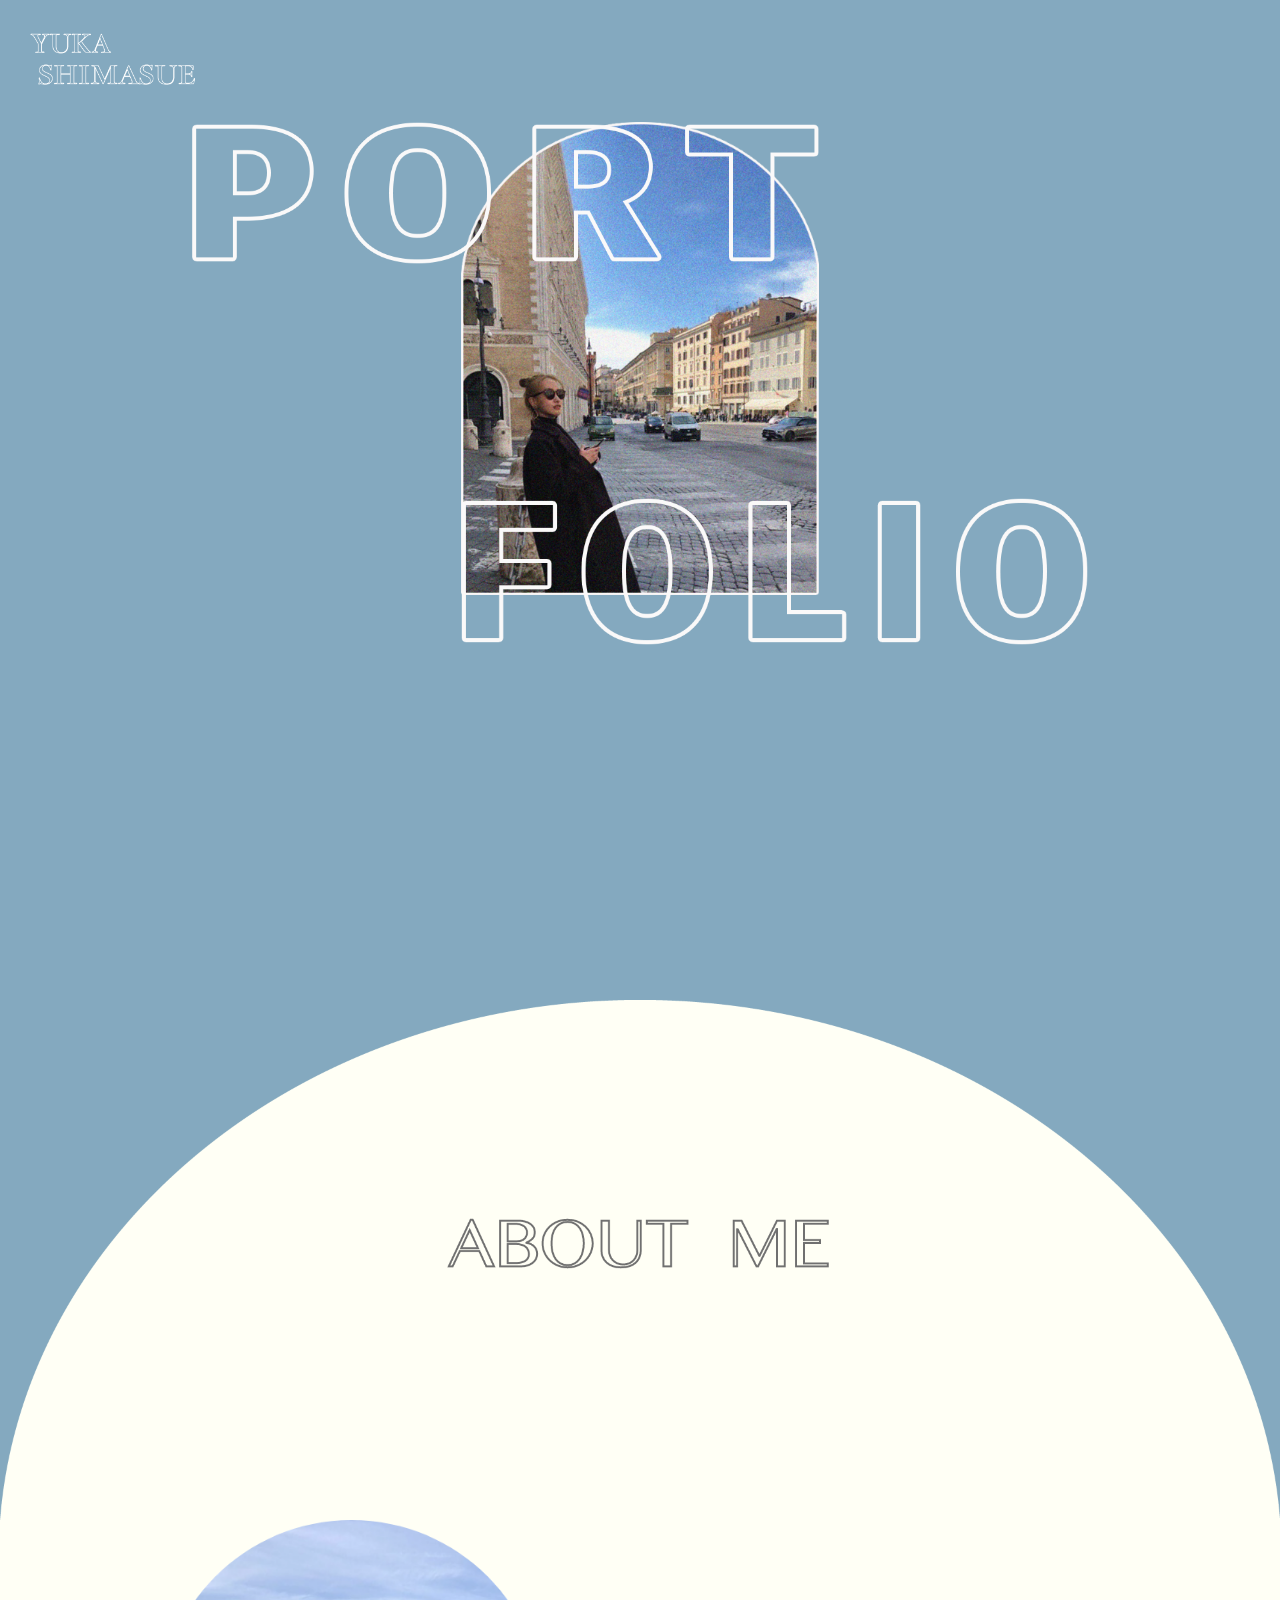
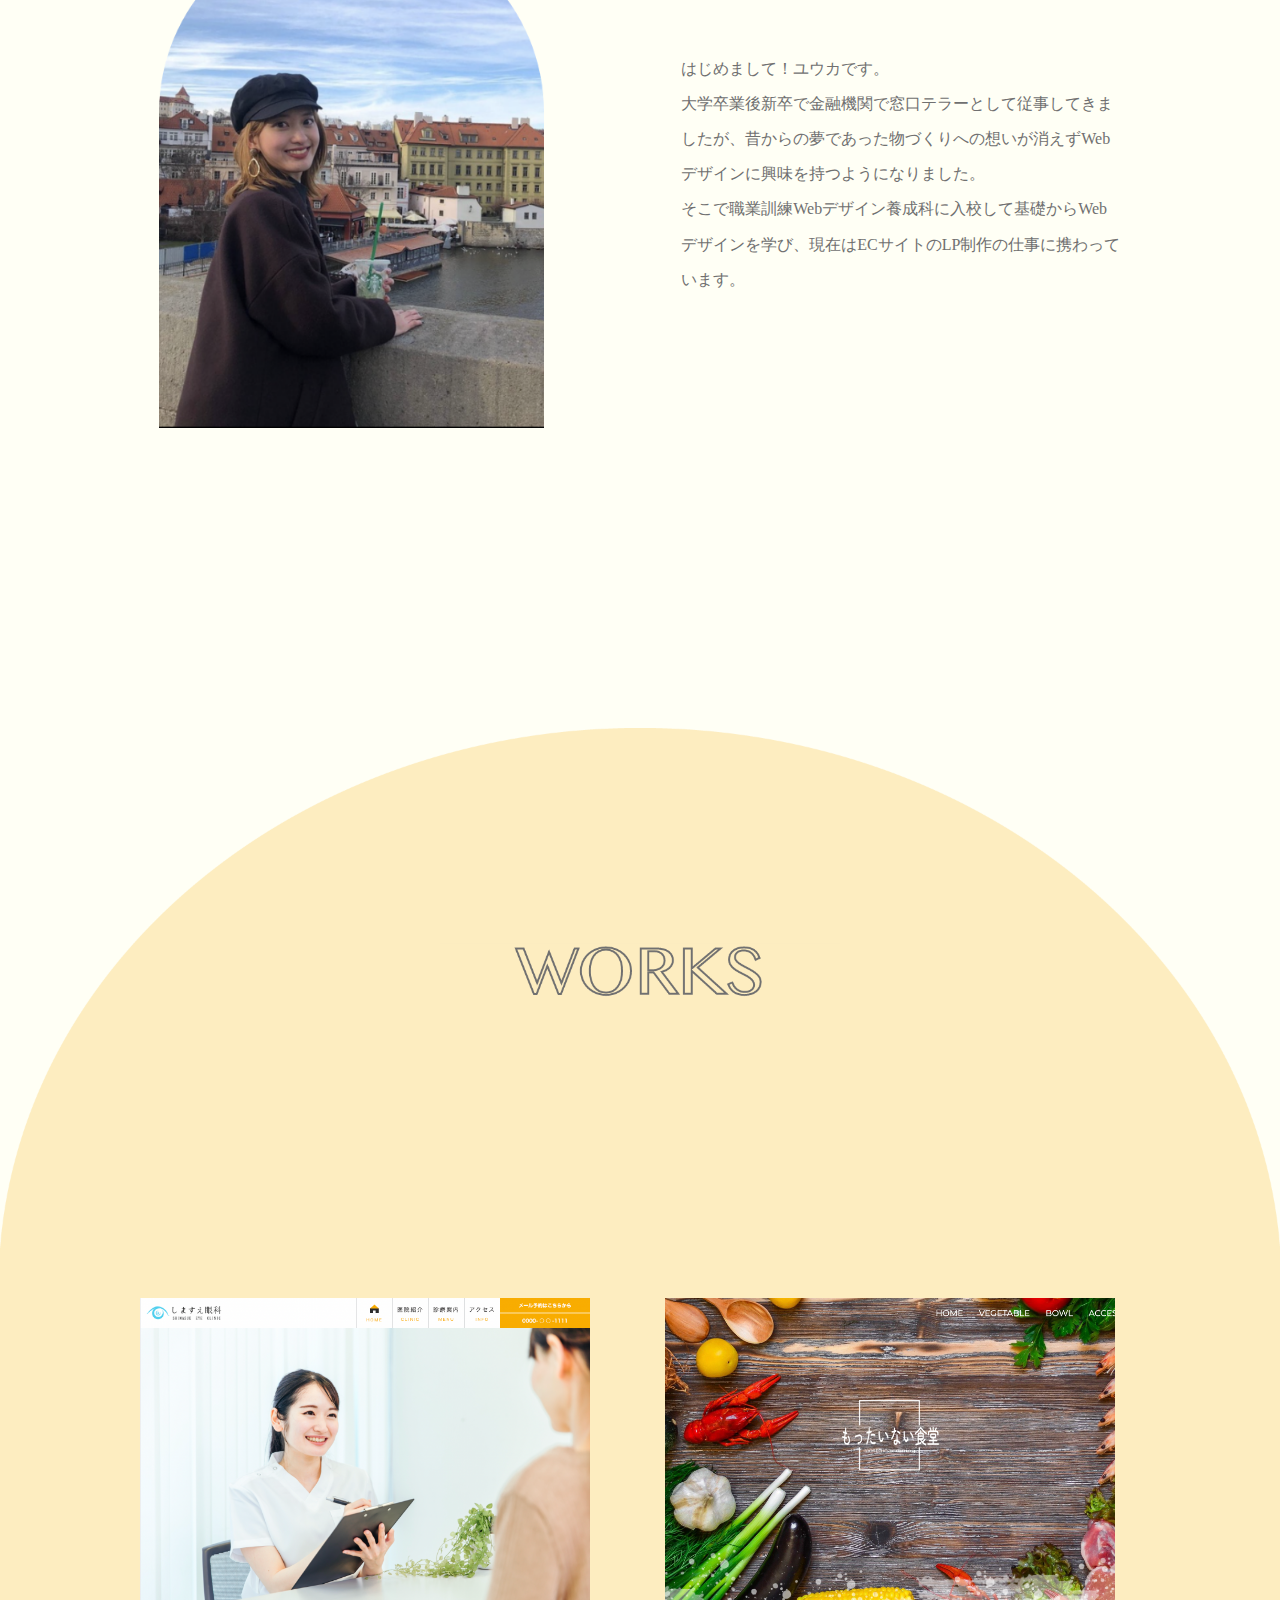
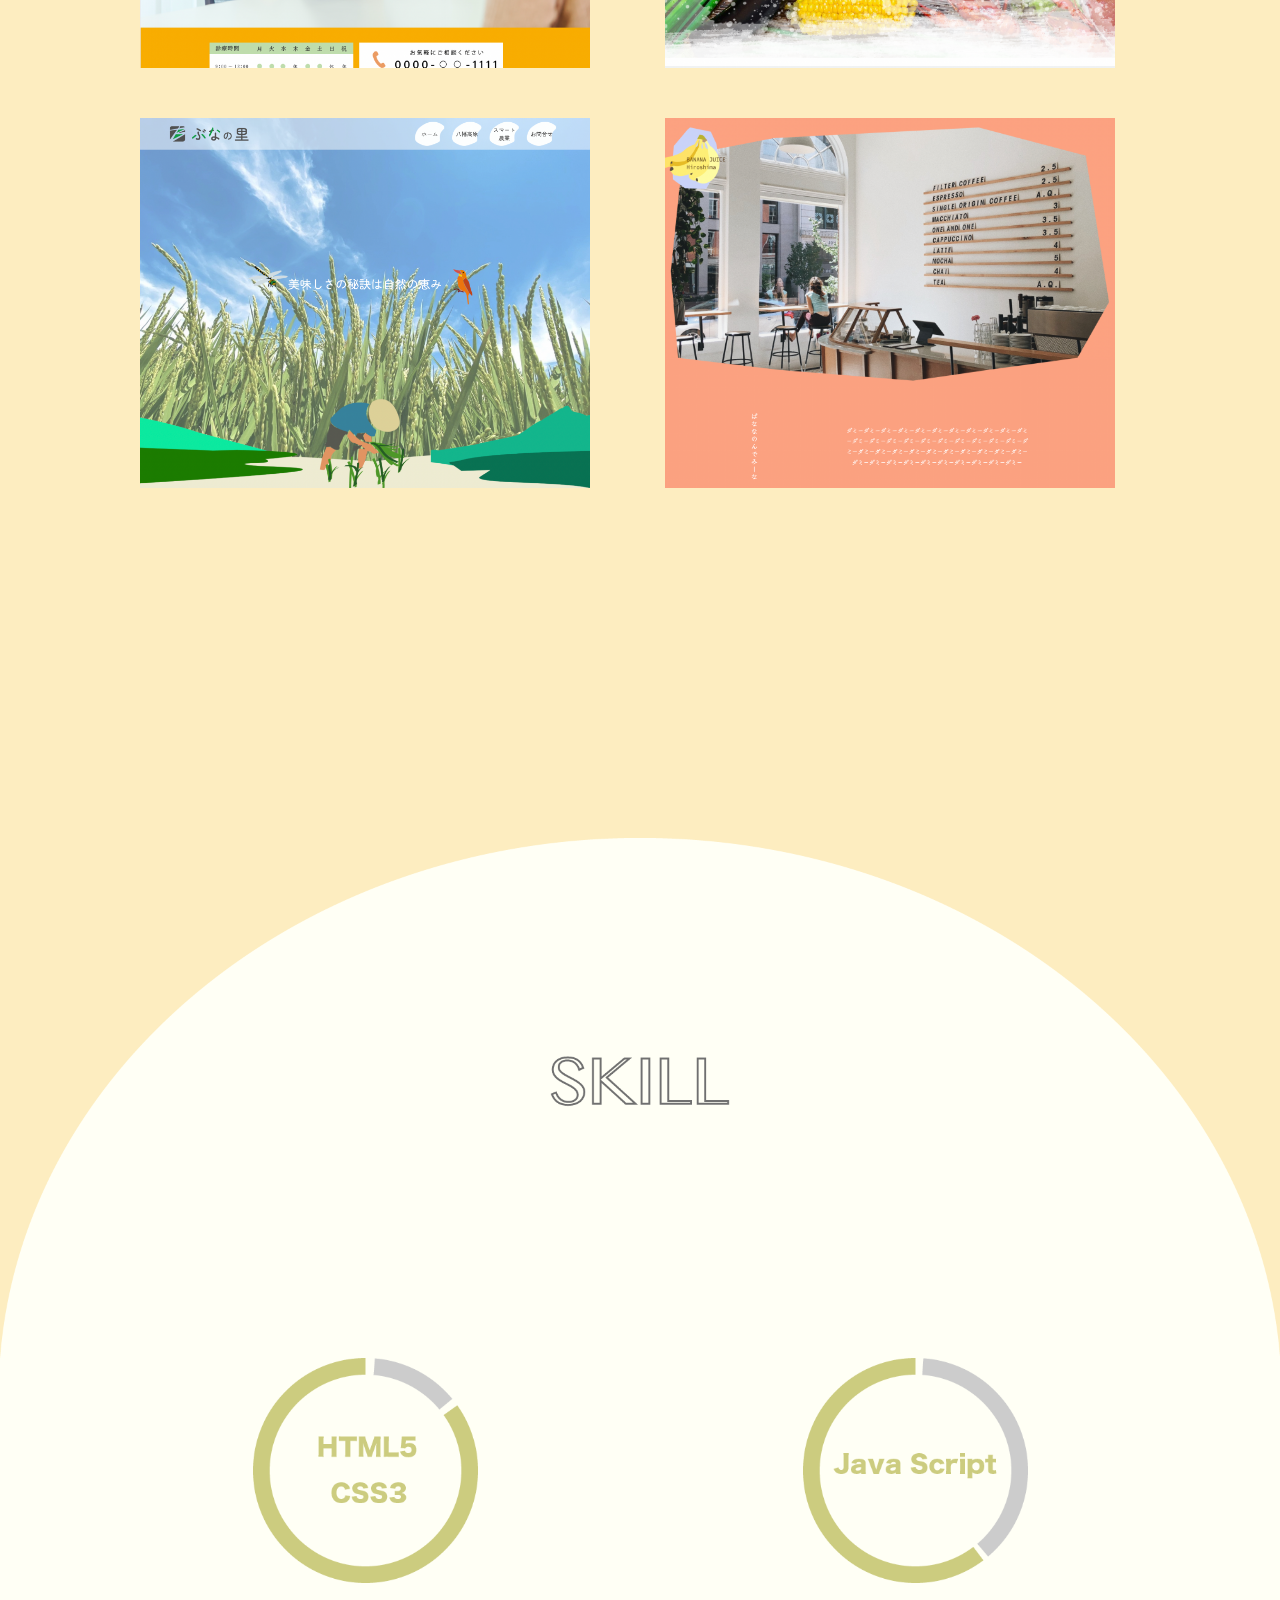
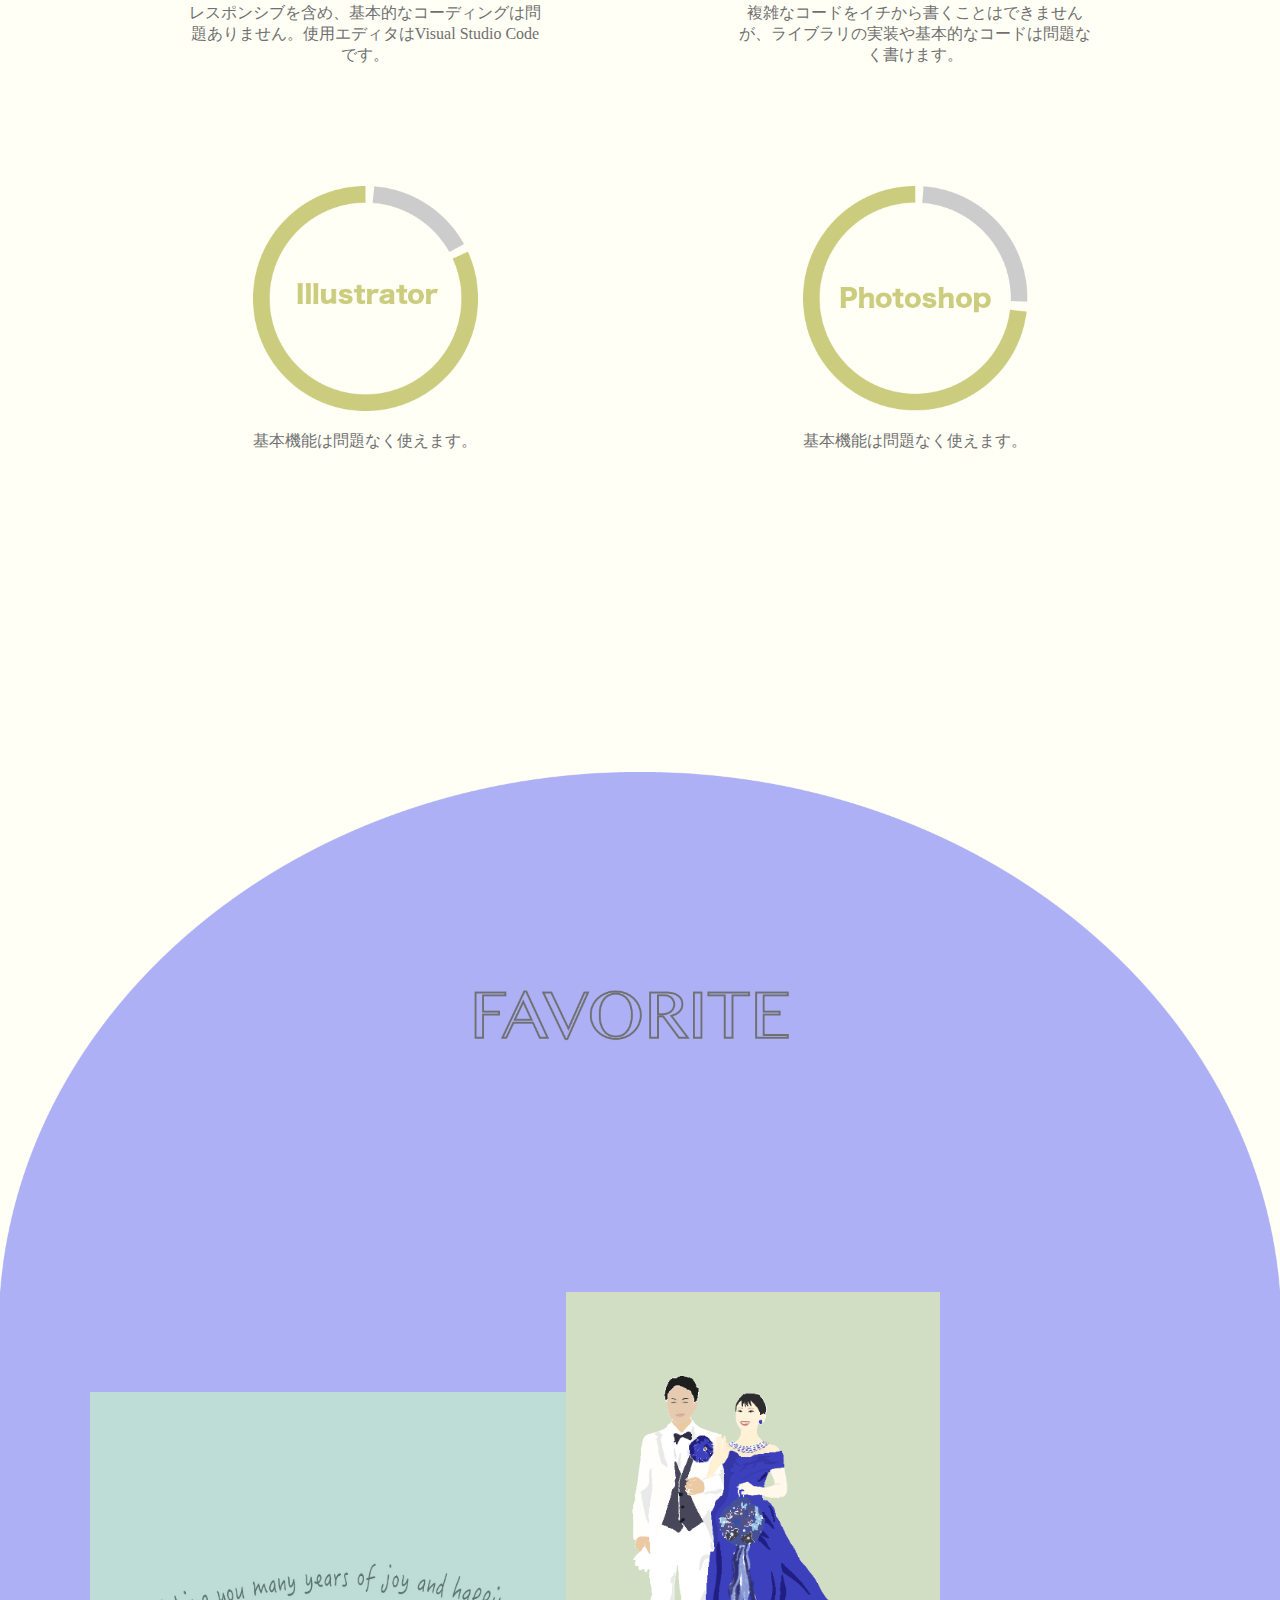
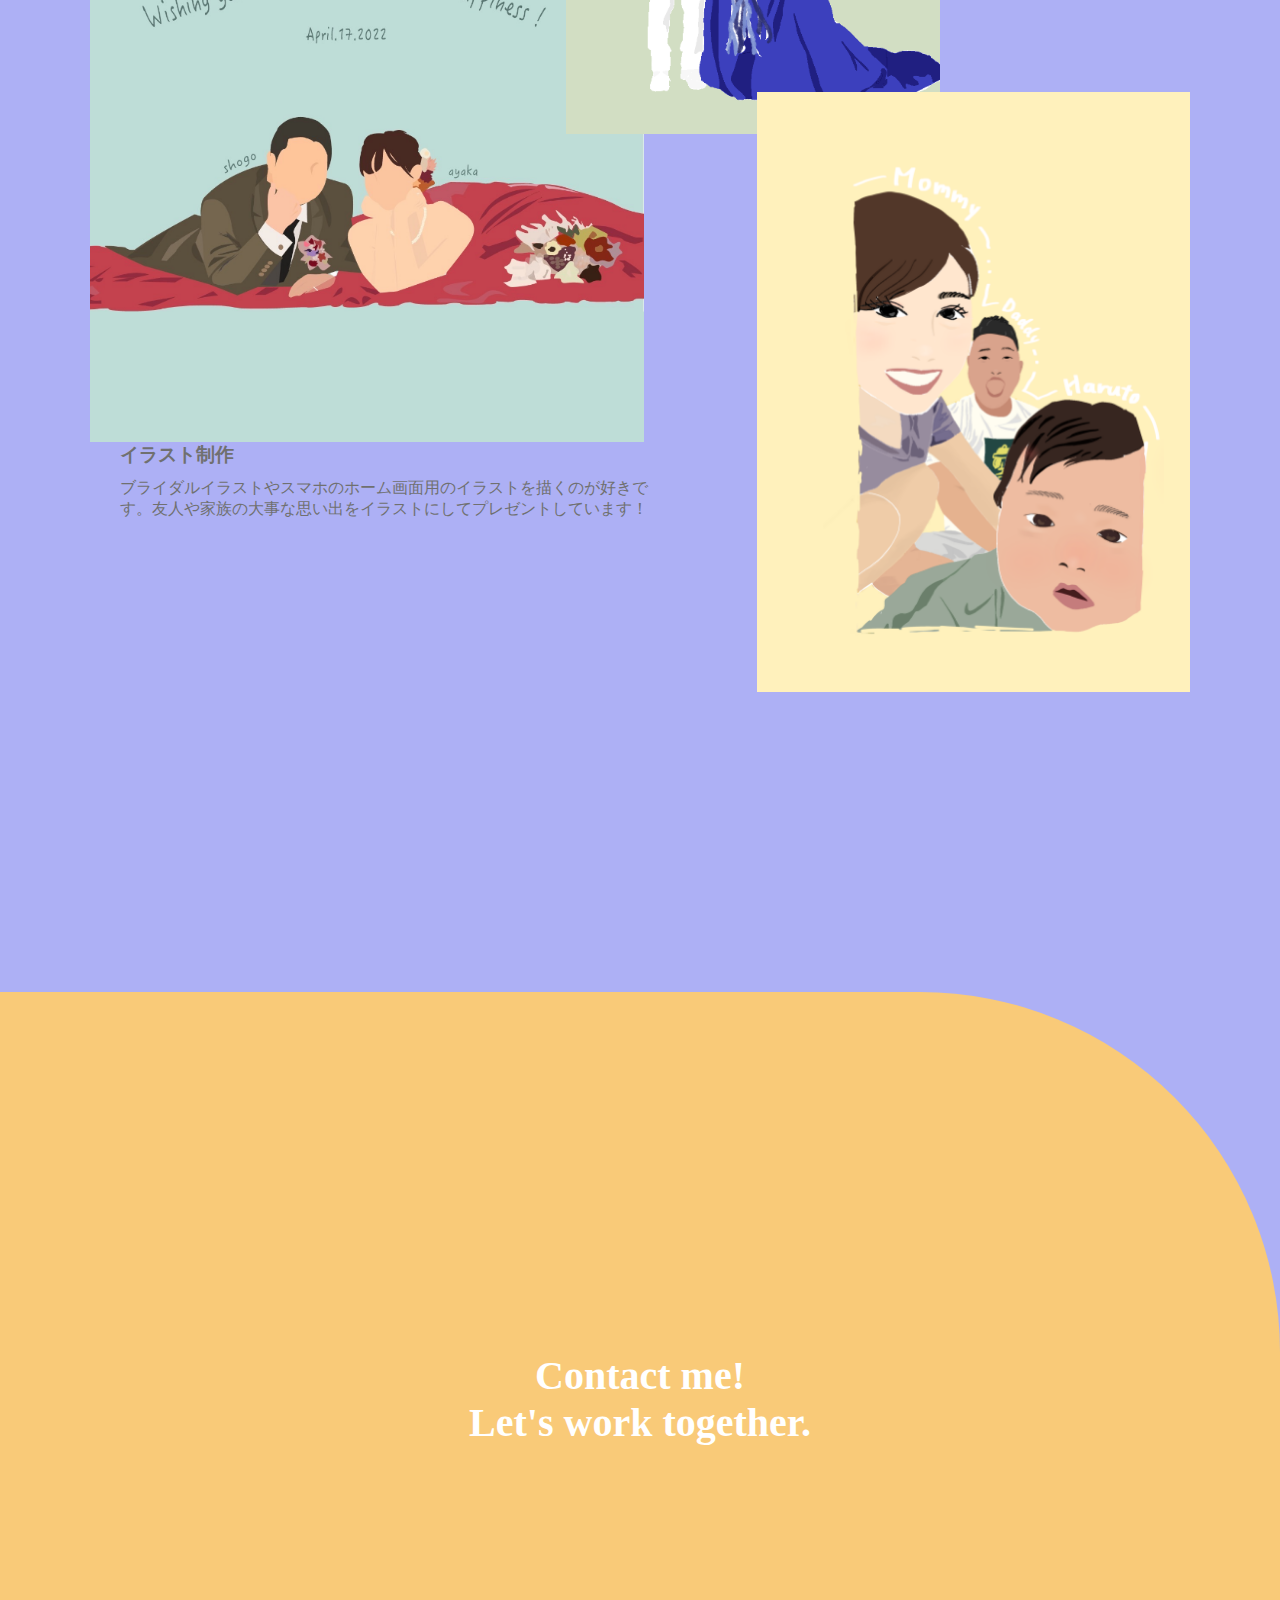
<file: index.html>
<!DOCTYPE html>
<html lang="ja">

<head>
  <meta charset="UTF-8">
  <meta http-equiv="X-UA-Compatible" content="IE=edge">
  <meta name="viewport" content="width=device-width, initial-scale=1.0">
  <title>ポートフォリオ</title>
  <link rel="stylesheet" href="css/style.css">

  <!-- google font -->
  <link rel="preconnect" href="https://fonts.googleapis.com">
  <link rel="preconnect" href="https://fonts.gstatic.com" crossorigin>
  <link href="https://fonts.googleapis.com/css2?family=Gideon+Roman&family=Luxurious+Roman&family=Nunito:wght@200;300;400;600;700&family=Playfair+Display:wght@400;500;600&display=swap" rel="stylesheet">
</head>

<body>

  <div class="top">
    <header>
      <h1><img src="img/logp.png" alt=""></h1>
    </header>
    <div class="top-img-box">
      <img src="img/port.png" alt="" class="top-img1">
      <img src="img/top.png" alt="top画像" class="top-img2">
      <img src="img/folio.png" alt="" class="top-img3">
    </div>

  </div>

  <section class="about">

    <div class="about-top">
      <img src="img/white-top.png" alt="">
      <h2><img src="img/about-title.png" alt="about me"></h2>
    </div>

    <div class="about-contents">
      <div class="wrapper">
        <div class="about-flex">
          <div class="about-img-box"><img src="img/top2.png" alt=""></div>
          <p class="about-text">
            はじめまして！ユウカです。<br>
            大学卒業後新卒で金融機関で窓口テラーとして従事してきましたが、昔からの夢であった物づくりへの想いが消えずWebデザインに興味を持つようになりました。<br>
            そこで職業訓練Webデザイン養成科に入校して基礎からWebデザインを学び、現在はECサイトのLP制作の仕事に携わっています。</p>
        </div><!-- about-flex -->
      </div><!-- .wrapper -->
    </div>

  </section>

  <section class="works">
    <div class="works-top">
      <img src="img/works-top.png" alt="">
      <h2><img src="img/works-title.png" alt="works"></h2>
    </div>

    <div class="works-contents">
      <div class="wrapper">
        <ul class="works-list">
          <li>
            <div class="bgDU"><a href="works/hospital/index.html"><span class="mask"><img src="img/w-1.png" alt=""><span class="cap">眼科(架空サイト)<br>design/coding</span></span></a></div>
          </li>
          <li>
            <div class="bgDU"><a href="works/mottainai/index.html"><span class="mask"><img src="img/w-2.png" alt=""><span class="cap">もったいない食堂<br>design/coding</span></span></a></div>
          </li>
          <li>
            <div class="bgDU"><a href="works/rice/index.html"><span class="mask"><img src="img/w-3.png" alt=""><span class="cap">ぶなの里(卒業制作)<br>coding</span></span></a></div>
          </li>
          <li>
            <div class="bgDU"><a href="works/banana/index.html"><span class="mask"><img src="img/w-4.png" alt=""><span class="cap">バナナジュース専門店(架空サイト)<br>design/coding</span></span></a></div>
          </li>
        </ul>
      </div><!-- .wrapper-->
    </div><!-- .works-contents wrapper-->
  </section><!-- .works -->

  <section class="skill">
    <div class="skill-top">
      <img src="img/white-top.png" alt="">
      <h2><img src="img/skill-title.png" alt="skill"></h2>
    </div>

    <div class="skill-contents">
      <div class="wrapper">
        <ul>
          <li><img src="img/html.png" alt="">
            <p>レスポンシブを含め、基本的なコーディングは問題ありません。使用エディタはVisual Studio Codeです。</p>
          </li>
          <li><img src="img/java.png" alt="">
            <p>複雑なコードをイチから書くことはできませんが、ライブラリの実装や基本的なコードは問題なく書けます。</p>
          </li>
          <li><img src="img/illustrator.png" alt="">
            <p>基本機能は問題なく使えます。</p>
          </li>
          <li><img src="img/photoshop.png" alt="">
            <p>基本機能は問題なく使えます。</p>
          </li>
        </ul>
      </div><!-- .wrapper-->
    </div><!-- .skill-contents -->
  </section><!-- .skill -->

  <section class="fav">
    <div class="fav-top">
      <img src="img/fav-top.png" alt="">
      <h2><img src="img/fav-title.png" alt="favorite"></h2>
    </div>

    <div class="fav-contents">
      <div class="wrapper">

        <div class="fav-imgbox">
          <div class="fav1"><img src="img/fav1.png" alt="" class="fav-img"></div>
          <div class="fav2"><img src="img/fav2.png" alt="" class="fav-img"></div>
          <div class="fav3"><img src="img/fav3.png" alt="" class="fav-img"></div>

          <div class="fav-text">
            <h3>イラスト制作</h3>
            <p>ブライダルイラストやスマホのホーム画面用のイラストを描くのが好きです。友人や家族の大事な思い出をイラストにしてプレゼントしています！
            </p>
          </div>
        </div>

        

      </div><!-- .wrapper-->
    </div><!-- .fav-contents wrapper-->
  </section><!-- .fav -->


  <section class="contact">
    <div class="contact-top">
      <div class="contact-top2">
      </div>
    </div>

    <div class="wrapper">
      <div class="contact-contents">
        <p>Contact me!</p>
        <p>Let's work together.</p>
      </div>
    </div>
  </section><!-- .contact -->


  <!--jquery-->
  <script src="https://code.jquery.com/jquery-3.4.1.min.js" integrity="sha256-CSXorXvZcTkaix6Yvo6HppcZGetbYMGWSFlBw8HfCJo=" crossorigin="anonymous"></script>

  <!--自作のJS-->
  <script src="js/script.js"></script>


</body>

</html>
</file>
<file: css/style.css>
@charset "utf-8";

/*------------------------------
共通
--------------------------------*/
*,
::before,
::after {
  padding: 0;
  margin: 0;
}

body {
  color: #707070
}

.wrapper {
  max-width: 1100px;
  padding: 0 30px;
  margin: 0 auto;
}

img {
  vertical-align: bottom;
  max-width: 100%;
}

li {
  list-style: none;
}

h2 {
  width: 400px;
}

/*------------------------------
.top
--------------------------------*/

h1 {
  /* position: fixed; */
  padding: 30px;
  width: 13%;
}

.top {
  background-color: #84a9bf;
  height: 100vh;
}

.top-img-box {
  max-width: 70%;
  margin: 0 auto;
  text-align: center;
  position: relative;
  max-height: 70vh;
}

.top-img1 {
  width: 70%;
  position: absolute;
  top: 0;
  left: 0;
  z-index: 1000;
  transition: 2s;
}

.top-img2 {
  position: relative;
  width: 40%;
  transition: 2s;
}


.top-img3 {
  width: 70%;
  position: absolute;
  bottom: -50px;
  right: 0;
  z-index: 100;
  transition: 2s;
}

.top-img-box:hover .top-img1,
.top-img-box:hover .top-img3 {
  z-index: 100;
  width: 65%;
  transition: 2s;
  opacity: .5;
}


.top-img-box:hover .top-img2 {
  z-index: 1000;
  width: 45%;
  transition: 2s;
}


/*------------------------------
section.about
--------------------------------*/

.about {
  background-color: #84a9bf;
  padding-top: 100px;
}

.about-top {
  position: relative;
}

.about-top h2 {
  position: absolute;
  top: 50%;
  left: 50%;
  -webkit-transform: translateX(-50%);
  -ms-transform: translateX(-50%);
  transform: translate(-50%, -50%);
}

.about-contents {
  background-color: #FFFFF5;
  padding-bottom: 300px;
}

.about-flex {
  display: flex;
  justify-content: space-around;
  align-items: center;
}

.about-img-box {
  width: 35%;
}

.about-text {
  line-height: 2.2;
  width: 40%;
}


/*------------------------------
section.works
--------------------------------*/

.works-top {
  background-color: #FFFFF5;
  position: relative;
}

.works-top h2 {
  position: absolute;
  top: 50%;
  left: 50%;
  -webkit-transform: translateX(-50%);
  -ms-transform: translateX(-50%);
  transform: translate(-50%, -50%);
}

.works-contents {
  background-color: #FDEDC0;
  padding-bottom: 300px;
}

.works-list {
  padding: 50px;
  display: grid;
  gap: 50px;
  /* grid-template-columns: repeat(auto-fit,minmax); */
  grid-template-columns: 1fr 1fr;
}

/* 背景が下から出現＋テキスト */

.bgDU {
  position: relative;
  /*テキストの基点となる位置を定義*/
}

.bgDU span.mask {
  position: relative;
  /*背景色の基点となる位置を定義*/
  display: block;
  line-height: 0;
  /*行の高さを0にする*/
  overflow: hidden;
  /*拡大してはみ出る要素を隠す*/
}

.bgDU span.mask::before {
  content: "";
  position: absolute;
  z-index: 2;
  left: 0;
  top: 0;
  opacity: 0;
  /*透過0*/
  transition: .3s ease-in-out;
  /*移り変わる速さを変更したい場合はこの数値を変更*/
  transform: translateY(100%);
  background: #333;
  /*背景色*/
  width: 100%;
  height: 100%;
}

.bgDU:hover span.mask::before {
  /*hoverした時の変化*/
  opacity: 1;
  /*透過なしに変化*/
  transform: translateY(0);
}

.bgDU span.cap {
  /*画像の上のテキスト*/
  position: absolute;
  opacity: 0;
  /*透過0*/
  transition: .5s ease-in-out;
  /*移り変わる速さを変更したい場合はこの数値を変更*/
  z-index: 3;
  /*テキストを前面に出す*/
  top: 50%;
  left: 50%;
  transform: translate(-50%, -50%);
  /*テキストの位置中央指定*/
  color: #fff;
  /*テキストの色を変えたい場合はここを修正*/
  line-height: 1.5;
  /*行の高さを1.5にする*/
}

.bgDU:hover span.cap {
  /*hoverした時の変化*/
  opacity: 1;
  /*透過なしに変化*/
}

/*------------------------------
section.skill
--------------------------------*/

.skill-top {
  background-color: #FDEDC0;
  position: relative;
}

.skill-top h2 {
  position: absolute;
  top: 50%;
  left: 50%;
  -webkit-transform: translateX(-50%);
  -ms-transform: translateX(-50%);
  transform: translate(-50%, -50%);
}

.skill-contents {
  text-align: center;
  background: #FFFFF5;
  padding-bottom: 300px;
}

.skill-contents ul {
  display: grid;
  padding: 0 50px;
  gap: 100px;
  grid-template-columns: repeat(auto-fit, minmax(280px, 1fr));
  justify-content: center;
}

.skill-contents ul img {
  width: 50%;
  margin: 0 auto;
}

.skill-contents ul p {
  width: 80%;
  margin: 20px auto;
}


/*------------------------------
section.fav
--------------------------------*/

.fav-top {
  background-color: #FFFFF5;
  position: relative;
}

.fav-top h2 {
  position: absolute;
  top: 50%;
  left: 50%;
  -webkit-transform: translateX(-50%);
  -ms-transform: translateX(-50%);
  transform: translate(-50%, -50%);
}

.fav-contents {
  background: #ADB0F5;
  padding-bottom: 300px;
}

.fav-imgbox {
  position: relative;
  height: 1000px;
  overflow: hidden;
  padding: 0 30px;
}

.fav1 {
  position: absolute;
  top: 100px;
  left: -40px;
  width: 54%;
  overflow: hidden;
}

.fav2 {
  position: absolute;
  top: 0px;
  right: 250px;
  width: 34%;
  overflow: hidden;
}

.fav3 {
  position: absolute;
  top: 40%;
  right: -40px;
  width: 43%;
  overflow: hidden;
}

.fav-text {
  position: absolute;
  width: 50%;
  top: 75%;

}

.fav-text h3 {
  margin-bottom: 10px;
}

.fav-img {
  transform: scale(1);
  transition-duration: .6s;
}

.fav-in {
  transform: scale(1.15);
  transition-duration: .6s;
}



/*------------------------------
section.contact
--------------------------------*/

.contact {
  background: #f9ca78;
  padding-bottom: 300px;
}

.contact-top {
  height: 40vh;
  background: #ADB0F5;
  position: relative;
}

.contact-top2 {
  width: 100%;
  height: 40vh;
  background: #f9ca78;
  position: absolute;
  top: 0;
  border-top-right-radius: 40vh;
  /* border-top-left-radius: 40vh; */
}

.contact-contents {
  text-align: center;
}

.contact-contents p {
  color: #fff;
  font-weight: bold;
  font-size: 40px;
}

/*------------------------------
レスポンシブ max-width 1160
--------------------------------*/

@media (max-width:1160px) {

  /*共通*/

  h2 {
    width: 300px;
  }

  /*skill*/
  .skill-contents ul {
    gap: 80px;
  }

  /*fav

  .fav-contents {
    padding-bottom: 10%;
  }

  .fav-imgbox {
    position: relative;
    height: 900px;
  }

  .fav3 {
    top: 30%;
  }
*/

}

/*------------------------------
レスポンシブ max-width 800
--------------------------------*/

@media (max-width:800px) {


  /*.top*/

  .top-img1 {
    width: 70%;
    position: absolute;
    top: 0;
    left: 0;
    z-index: 1000;
    transition: 2s;
  }

  .top-img2 {
    position: relative;
    width: 60%;
    transition: 2s;
  }


  .top-img3 {
    width: 70%;
    position: absolute;
    bottom: -50px;
    right: 0;
    z-index: 100;
    transition: 2s;
  }

  /*.about*/

  .about-contents {
    padding-bottom: 200px;
  }

  .about-flex {
    flex-direction: column;
  }

  .about-img-box {
    width: 50%;
  }

  .about-text {
    margin-top: 80px;
    line-height: 2.2;
    width: 80%;
  }

  /*.works*/

  .works-contents {
    padding-bottom: 200px;
  }

  .works-list {
    padding: 50px;
    display: grid;
    gap: 50px;
    grid-template-columns: repeat(auto-fit, minmax(280px, 1fr));
    /* grid-template-columns: 1fr 1fr 1fr; */
  }

  /*.skill*/

  .skill-contents {
    padding-bottom: 200px;
  }

  .skill-contents ul p {
    width: 70%;
  }

  /*fav*/

  .fav-contents {
    padding-bottom: 200px;
  }

  .fav-imgbox {
    height: 700px;
  }

  .fav2 {
    right: 30%;
  }


  .fav3 {
    top: 30%;
  }
  

  .fav-text {
    margin-top: 70px;
    top: 60%;
  }


}

/*------------------------------
レスポンシブ max-width 550
--------------------------------*/

@media (max-width:550px) {

  /*共通*/

  h1 {
    padding: 10px;
    width: 20%;
    padding: 10px 10px 100px 10px;
  }

  h2 {
    width: 200px;
  }

  /*.top*/

  .top-img-box {
    max-width: 80%;
    margin: 0 auto;
    text-align: center;
    position: relative;
    max-height: 80vh;
  }

  .top-img1 {
    width: 80%;
  }

  .top-img2 {
    width: 80%;
  }


  .top-img3 {
    width: 80%;
  }
  /*.about*/

  .about-contents {
    padding-bottom: 100px;
  }

  .about-img-box {
    width: 70%;
  }


  /*.works*/

  .works-list {
    display: block;
    flex-direction: column;
  }

  .works-list li {
    margin-bottom: 50px;
  }


  .works-contents {
    padding-bottom: 100px;
  }

  /*.skill*/

  .skill-contents {
    padding-bottom: 100px;
  }

  /*fav*/

  .fav-contents {
    padding-bottom: 0px;
  }

  .fav-imgbox {
    height: 700px;
  }

  .fav3 {
    top: 20%;
    left: 60%;
  }

  .fav-text {
    top: 50%;
    width: 90%;
  }


}


/*------------------------------
レスポンシブ max-width 375
--------------------------------*/
@media (max-width:375px) {

  /*共通*/

  h2 {
    width: 150px;
  }


  /*fav*/


  .fav3 {
    top: 15%;
    left: 60%;
  }

  .fav-text {
    top: 30%;
  }


}
</file>
